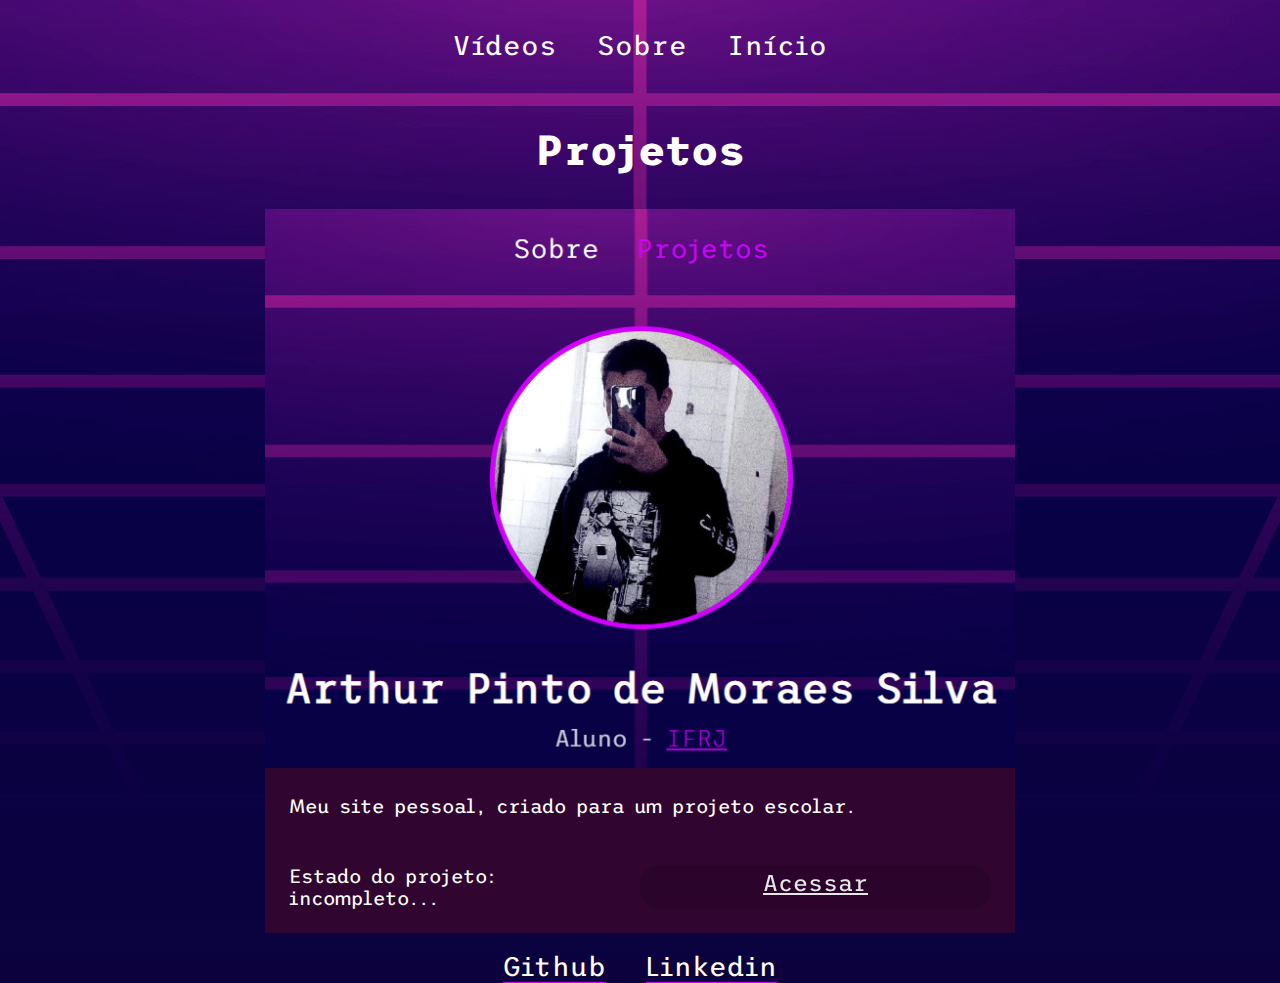
<file: Projetos.html>
<!DOCTYPE html>
<html>
  <head>
    <link rel="shortcut icon" href="/IMG/Nes-Console-icon.ico">
    <title>Projetos(Arthur P)</title>

    <link rel="stylesheet" href="styles.css">
  </head>
  <body>
    <header>
      <div class="links">
        <a href="classes.html">Vídeos</a>
        <a href="Sobre.html">Sobre</a>
        <a href="index.html">Início</a>
      </div>
    </header>

<div id="wrapper">
  <h1>Projetos</h1>
</div>

 <!-- A section tem a mesma semântica da div -->
 <section class="cards">
  <!-- Container para agrupar os vídeos -->
  <div class="card">
    <!-- Container da imagem -->
    <div class="card__image-container">
      <img src="/IMG/Preview_SitePessoal.png" 
          alt="Vídeo aula de WEB">
    </div>
    <!-- Container do conteúdo -->
    <div class="card__content">
      <p>Meu site pessoal, criado para um projeto escolar.</p>
    </div>
    <!-- Container informativo -->
    <div class="card__info">
      <p>Estado do projeto: incompleto...</p>
      <a id="Card__price" href="https://github.com/2005Apms/First_OnlineSite" class="card__price">Acessar</a>
    </div>
  </div>    
    
    </div>
    <div id="links-footer" class="links">
      <a href="https://github.com/2005Apms" target="_blank">Github</a>
      <a href="https://www.linkedin.com/in/arthur-pinto-02a961244/" target="_blank">Linkedin</a>
    </div>   
  </body>
</html>
</file>
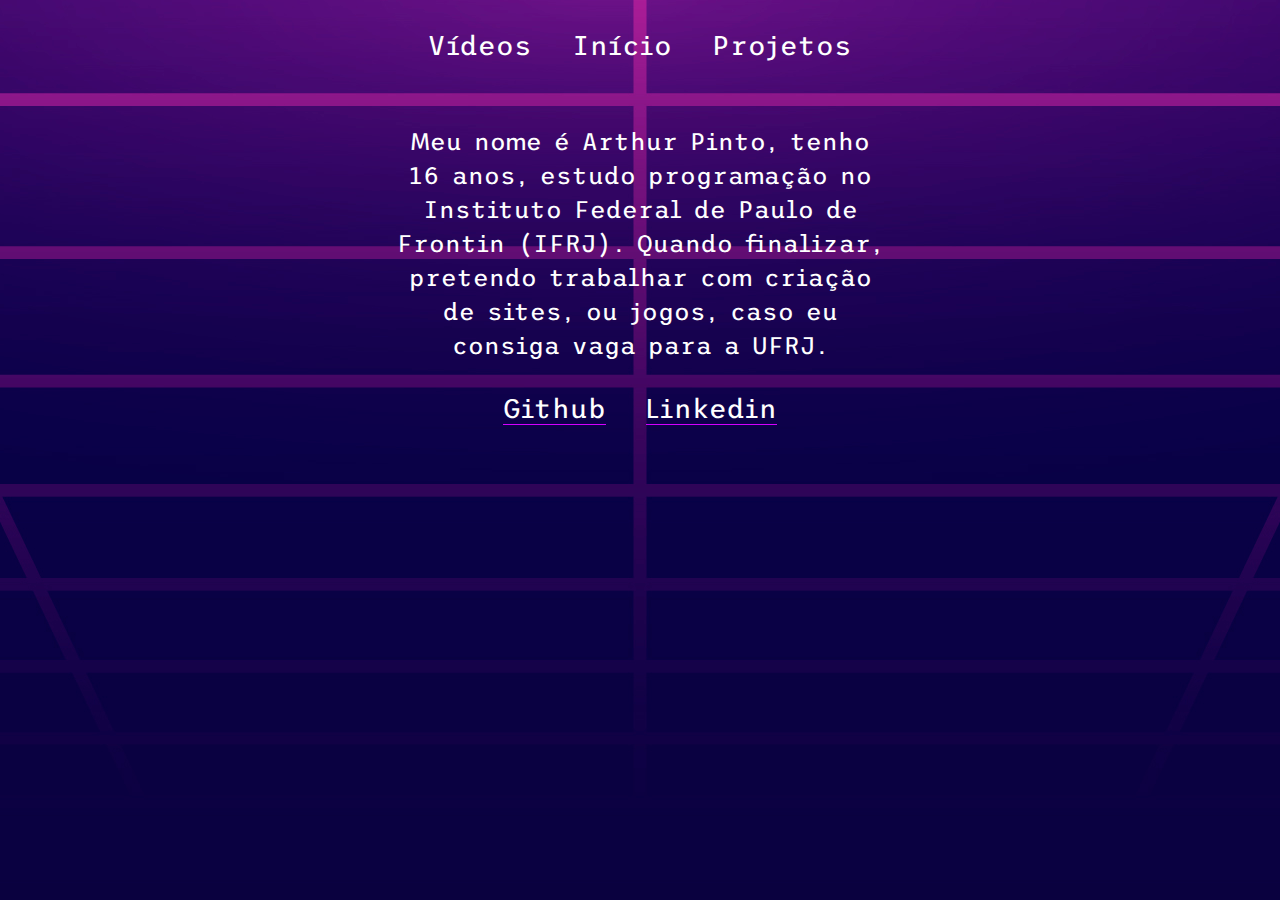
<file: Sobre.html>
<!DOCTYPE html>
<html>
  <head>
    <link rel="shortcut icon" href="/IMG/Nes-Console-icon.ico">
    <title>Sobre(Arthur P)</title>

    <link rel="stylesheet" href="styles.css">
  </head>
  <body>
    <header>
      <div class="links">
        <a href="classes.html">Vídeos</a>
        <a href="index.html">Início</a>
        <a href="Projetos.html">Projetos</a>
      </div>
    </header>

    <div id="SobreTXT">
        <p>
            Meu nome é Arthur Pinto, tenho 16 anos, estudo programação no Instituto Federal de Paulo de Frontin (IFRJ). Quando finalizar, pretendo trabalhar com criação de sites, ou jogos, caso eu consiga vaga para a UFRJ.  
        </p>
    
    </div>
    <div id="links-footer" class="links">
      <a href="https://github.com/2005Apms" target="_blank">Github</a>
      <a href="https://www.linkedin.com/in/arthur-pinto-02a961244/" target="_blank">Linkedin</a>
    </div>  
  </body>
</html>
</file>
<file: styles.css>
@import url('https://fonts.googleapis.com/css2?family=Trispace:wght@300&display=swap');

:root {
  --color-green: #d400ff;
  --color-site: rgb(48, 5, 48);
}

* { /* Este seletor "*" alcança todos os elementos existentes no html */
  margin: 0; /* Zeramos a margem */
  padding: 0; /* Zeramos o padding */
  border: 0; /* Zeramos o border */
} /* Com isto acima, ressetamos estas propriedades */
body {
  background-image: url(/IMG/4394259_91657.jpg); /* Cor de fundo */
  background-repeat:no-repeat;
  background-position:top;
  font-family: 'Trispace', sans-serif; /* Definimos o tipo de fonte */
  color: white;
  margin: 0px ;
  padding: 0px;
}
header {
  padding: 32px; /* Superfície ligada diretamente ao conteúdo 
                    (top/left/bottom/right) */
  border-bottom: 1px solid rgba(51, 51, 51, 0); /* Cor da borda inferior */
  background: rgba(54, 15, 77, 0); /* Red-green-blue-alpha-opacity
  o alpha-opacity define a opacidade em uma faixa de valores decimais 
  de 0 até 1. Opacidade especifica a transparência de um elemento */ 
}
.links {
  text-align: center; /* Alinhamos o texto contido na div ao centro */;
}
.links a { /* Passamos a referenciar a classe links */
  color: white; /* Cor branca para o texto contido na tag a */
  font-size: 27px; /* Definimos um tamanho de 18 pixels para a fonte */
  line-height: 28px; /* Define a altura do texto. Recomenda-se atribuir */
                     /* uma quantidade de 10 pixels a mais daquela */
                     /* atribuída ao tamanho da fonte.*/
  margin: 0 16px;    /* Margem 0 na parte superior e inferior, e 16 nas */ 
                     /* laterais */ 
  text-decoration: none; /* Eliminamos o sublinhado da tag a (link) */
}
.links a:hover { /* Quando mover o mouse */
  color: #d400ff; /* Definimos uma cor verde para o menu quando movemos 
                       o mouse sobre ele */
  transition: color 200ms; /* Tempo da transição para a mudança de cor */
}                                                       
#wrapper { /* o # indica um seletor de id  */
  text-align: center; /* Alinhamento de texto da div wrapper ao centro */ 
  padding: 32px; /* Espaçamento de todo o conteúdo da div (avatar e textos) */
}                /* (em cima, em baixo e nas laterais) */ 
#wrapper img { /* Estiliza a tag img que está dentro da div #wrapper */
  border-radius: 50%; /* Arredonda as bordas da imagem contida na div wrapper */
  border: 5px solid var(--color-green); /* Arredonda a imagem da div */
  margin-bottom: 32px; /* Espaçamento inferior da Margem da imagem da div */
  height: 300px; /* Altura da imagem */
  transition: all 0.2s linear;
}
#wrapper h1 {
  font-size: 42px; /* Tamanho da fonte */
  line-height: 52px; /* Define a altura do texto. Recomenda-se atribuir */
                     /* uma quantidade de 10 pixels a mais daquela */
                     /* atribuída ao tamanho da fonte.*/
  font-weight: bold; /* Peso da fonte */
  color: white;
}
#wrapper h2 {
  font-size: 24px;
  line-height: 34px;
  font-weight: normal;
  margin-top: 8px; /* Deixo uma separação entre o h1 e o h2*/
  opacity: 0.8; /* Deixa a cor do texto um pouco mais leve */
  color: white;
}
#wrapper p {
  max-width: 500px; /* Define o tamanho máximo da linha, fazendo a quebra caso ultrapasse */
  margin: 32px auto; /* Espaço superior da linha de 32px e */
                     /* laterais automáticas (centraliza - auto)  */
  font-size: 24px; 
  line-height: 34px;
  color: white;
}
#wrapper p a { /* Alterar a cor do link */
  color: white;
}
#links-footer a {
  border-bottom: 1px solid var(--color-green); /* Coloca o underline nos links */
                                               /* GitHub e Linkedin ao não colocar */
                                               /* o text-decoration: none, como foi*/
                                               /* colocado no seletor ".links a" */ 
}

#red{
  color: rgb(0, 255, 0);
}

#SobreTXT p{
  max-width: 500px;
  margin: 32px auto;
  width: 100%;
  text-align: center;
  font-size: 24px;
  line-height: 34px;
}

#wrapper img:hover{
  -webkit-transform: scale(1.05);
  transform: scale(1.15);
}
footer {
  position:absolute;
  bottom: 0;
  width: 100%;
  height: 100px;    
  text-align: center;
  line-height: 100px;
}


/*=== CARDS ===*/
.cards { /* Estilizando a section cards */
  max-width: 750px; /* Limite máximo de largura */
  margin: 0 auto;   /* Alinhamento ao centro */
  display: grid;    /* Insere o container numa grid */
  grid-template-columns: 1fr; /* Define 3 colunas */
  gap: 20px; /* Espaçamento entre as células de 20px*/
}

.cards2 { /* Estilizando a section cards */
  max-width: 1000px; /* Limite máximo de largura */
  margin:auto;   /* Alinhamento ao centro */
  display: grid;    /* Insere o container numa grid */
  grid-template-columns: 1fr 1fr 1fr; /* Define 3 colunas */
  gap: 20px; /* Espaçamento entre as células de 20px*/
}

.card { /* Container que agrupar os vídeos */
  background-color: var(--color-site); /* Cor de fundo */
}
.card__image-container img {
  width: 100%; /* Ajusta o container da tag img em 100% da largura da tag */ 
               /* imediatamente superior a ela, ou seja, a tag que contenha */
               /* uma definição de largura. No nosso caso o seletor .cards */
               /* que é superior ao .card__image-container img e possui uma */ 
               /* largura definida */
}
/* Veja abaixo uma forma de aplicarmos uma propriedade aos dois seletores abaixo */
.card__content,
.card__info {
  padding: 24px; /* Espaçamento superior e inferior e nas laterais lateral */
  font-size:larger  ;
}

.card__content2
.card__info2 {
  padding: 50px; /* Espaçamento superior e inferior e nas laterais lateral */
  font-size:small  ;
}

.card__info {
  display: grid; /* Definimos que o container estará inserido num grid */
  grid-template-columns: 1fr 1fr; /* Definimos duas colunas (fraction) */ 
}

.card__info2 {
  display: grid; /* Definimos que o container estará inserido num grid */
  grid-template-columns: 1fr 1fr; /* Definimos duas colunas (fraction) */ 
}

.card__price {
  background-color: var(--color-site); /* A cor do card__price("Free") é a mesma */
  filter: brightness(90%); /* No entanto, inserimos um brilho ne grade de 90% */
  padding: 5px 20px; /* 5px nas partes superior e inferior e 20px nas laterais */
  border-radius: 20px; /* Borda arredondada para o grid "Free" */
  text-align: center; /* Texto alinhado ao centro */
  color: white;
  font-size: larger;
  transition: all 0.2s linear;
}

.card__price2 {
  background-color: var(--color-site); /* A cor do card__price("Free") é a mesma */
  filter: brightness(90%); /* No entanto, inserimos um brilho ne grade de 90% */
  padding: 5px 20px; /* 5px nas partes superior e inferior e 20px nas laterais */
  border-radius: 20px; /* Borda arredondada para o grid "Free" */
  text-align: center; /* Texto alinhado ao centro */
  color: white;
  font-size:small;
  transition: all 0.2s linear;
}


#Card__price:hover{
  -webkit-transform: scale(1.05);
  transform: scale(1);
}

#Card__price2:hover{
  -webkit-transform: scale(1.05);
  transform: scale(1);
}

/* === Configurações para a Janela Modal não sendo exibida === */
.modal-overlay {
  background-color: rgba(0, 0, 0, 0.7); /* Fundo transparente com uma força de 70% */
  width: 100%; /* Largura do Modal */
  height: 100%; /* Altura do Modal */
  position: fixed; /* Fixa o Modal na tela */
  top: 0; /* Fixa o Modal numa posição de topo do formulário */
  opacity: 0; /* Valores entre 0 e 1, 0=completamente transparente e 1=totalmente opaco*/
  visibility: hidden; /* deixa de exibir o elemento, ele deixa de ser visível na página */
}
.modal {
  background-color: white; /* Cor de fundo branca */
  width: 90%; /* Largura ocupada de 90% */
  height: 90%; /* Altura ocupada de 90% */
  margin: 5vh auto; /* Posição 5vh de alinhamento nas partes superior e inferior e */
                  /* alinhamento automático (centralizado) nas laterais. */
                  /* 5vh corresponde a 5px da visão da altura (vh), ou seja, se a */
                  /* altura da janela for redimensionada será preservado o alinhamento */
  position: relative; /* Permitirá que a estilização abaixo (.modal .close-modal) */ 
                      /* referente ao ícone "x" seja relativa a esta janela modal branca */                
}
.modal .close-modal {
  color: black; /* A cor do ícone será preta */
  position: absolute; /* permite o posicionamento do elemento em qualquer local dentro */
                      /* do modal definido acima */ 
  right: 8px; /* Afastamento do canto direito da janela modal branca */
  top: 8px; /* Afastamento do topo superior direito da janela modal branca */
  cursor: pointer; /* Transforma o ícone em uma mãozinha quando passamos o mouse sobre ele */
}
/* === Configurações para a Janela Modal sendo exibida === */
.modal-overlay.active {
  opacity: 1;
  visibility: visible;  
}
/* === Configurações do iframe === */
iframe {
    width: 100%; /* Largura de 100% para o iframe */
    height: 90%; /* A altura de 90% nos permitirá visualizar o botão close (X) */
    position: absolute; /* Preenche todo o espaço do contexto definido acima */
    top: 5%; /* Espaçamento superior de 5% do container (permitirá aparecer o X) */
}
</file>
